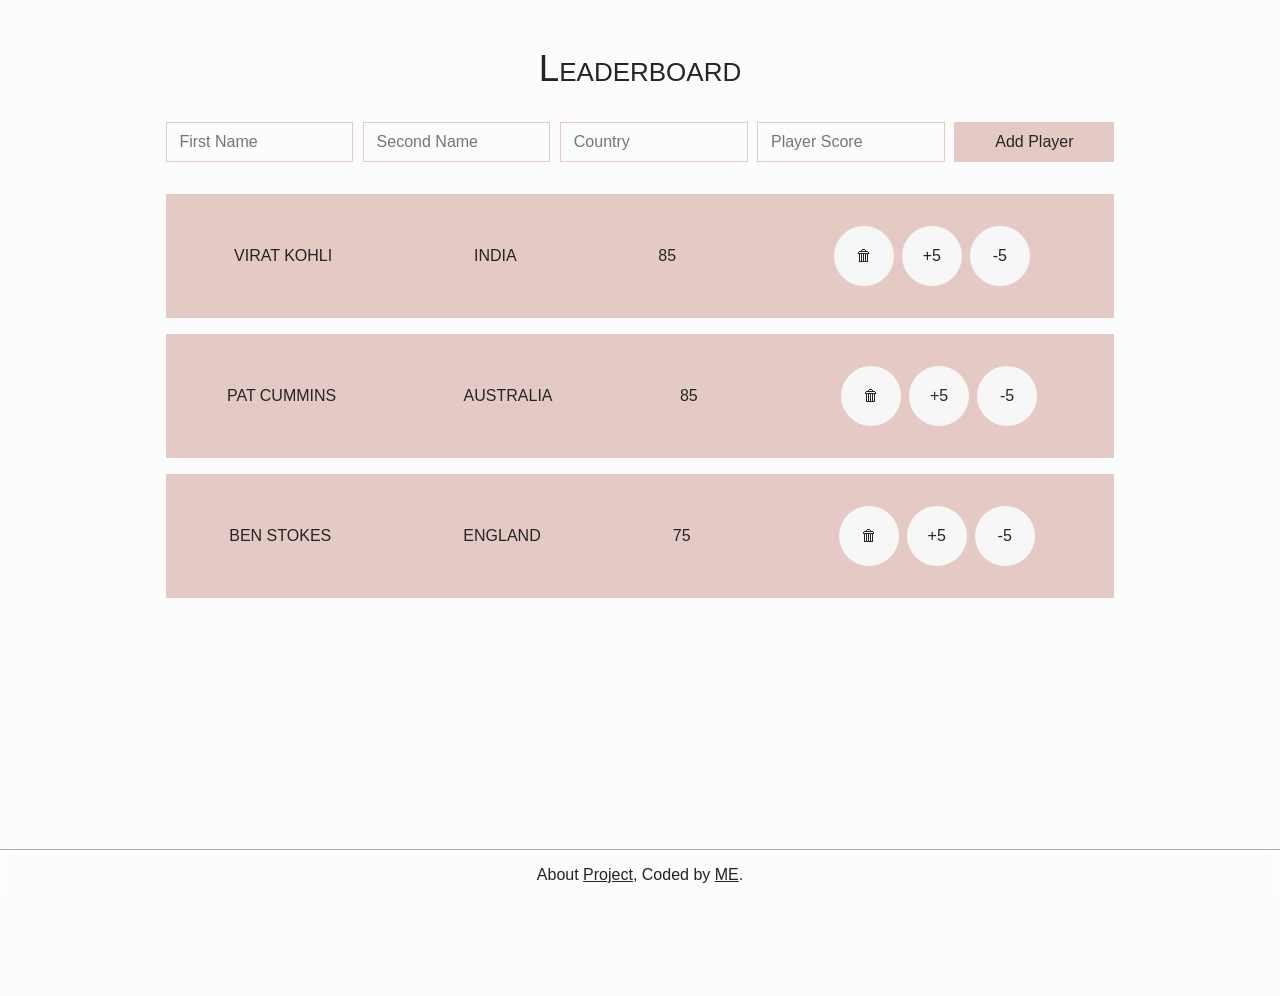
<file: index.html>
<!DOCTYPE html>
<html lang="en">
<head>
	<title>JavaScript Project</title>
	<link rel="stylesheet" href="style.css">
</head>
<body>
	<main>
		<h1 class="main__title">Leaderboard</h1>

		<form class="main__form">
		    <input type="text" placeholder="First Name">
			<input type="text" placeholder="Second Name">
			<input type="text" placeholder="Country">
			<input type="number" placeholder="Player Score">
			<button class="main__form-submit-btn">Add Player</button>
		</form>
		<p class="main__error-prompter">All fields are required</p>

		<div class="main__scoreboard-wrapper">
			<div class="main__scoreboard">
				<div>
					<p class="main__player-name">Virat Kohli</p>
					<!-- <p class="main__time-stamp">July 2024: 09:24:44</p> -->
				</div>
				<p class="main__player-country">INDIA</p>
				<p class="main__player-score">85</p>
				<div class="main__scoreboard-btn-container">
					<button>&#x1f5d1;</button>
					<button>+5</button>
					<button>-5</button>
				</div>
			</div>
<!-- hello -->
			<div class="main__scoreboard">
				<div>
					<p class="main__player-name">Pat Cummins</p>
				</div>
				<p class="main__player-country">Australia</p>
				<p class="main__player-score">85</p>
				<div class="main__scoreboard-btn-container">
					<button>&#x1f5d1;</button>
					<button>+5</button>
					<button>-5</button>
				</div>
			</div>

			<div class="main__scoreboard">
				<div>
					<p class="main__player-name">Ben Stokes</p>
				</div>
				<p class="main__player-country">England</p>
				<p class="main__player-score">75</p>
				<div class="main__scoreboard-btn-container">
					<button>&#x1f5d1;</button>
					<button>+5</button>
					<button>-5</button>
				</div>
			</div>
		</div>
	</main>

	<footer class="attribution">
		<p>
			About <a href="index2.html" target="_blank" rel="noopener">Project</a>, 
			Coded by <a href="" target="_blank" rel="noopener">ME</a>.
		</p>
	</footer>
	<script src="main.js" defer></script>
</body>

</html>
</file>
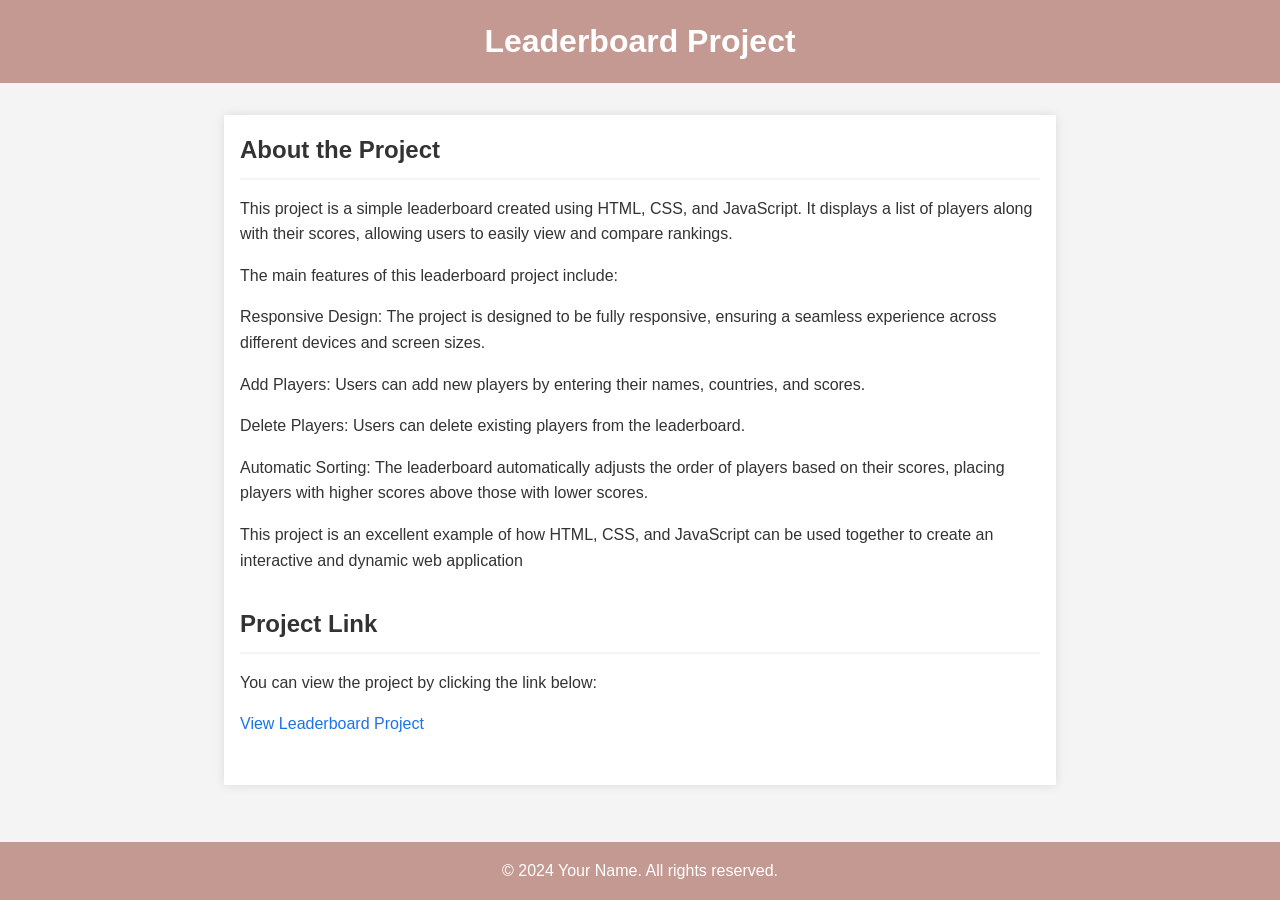
<file: index2.html>
<!DOCTYPE html>
<html lang="en">
<head>
    <meta charset="UTF-8">
    <meta name="viewport" content="width=device-width, initial-scale=1.0">
    <title>Leaderboard Project</title>
    <link rel="stylesheet" href="style2.css">
</head>
<body>
    <header>
        <h1>Leaderboard Project</h1>
    </header>
    <main>
        <section class="description">
            <h2>About the Project</h2>
            <p>This project is a simple leaderboard created using HTML, CSS, and JavaScript. It displays a list of players along with their scores, allowing users to easily view and compare rankings.</p>
                
                <p>The main features of this leaderboard project include:</p>
                <p>Responsive Design: The project is designed to be fully responsive, ensuring a seamless experience across different devices and screen sizes.</p>
                <p>Add Players: Users can add new players by entering their names, countries, and scores.</p>
                <p>Delete Players: Users can delete existing players from the leaderboard.</p>
                <p>Automatic Sorting: The leaderboard automatically adjusts the order of players based on their scores, placing players with higher scores above those with lower scores.</p>
                <p>This project is an excellent example of how HTML, CSS, and JavaScript can be used together to create an interactive and dynamic web application</p>
                </p>
        </section>
        <section class="link">
            <h2>Project Link</h2>
            <p>You can view the project by clicking the link below:</p>
            <a href="index.html" target="_blank">View Leaderboard Project</a>
        </section>
    </main>
    <footer>
        <p>&copy; 2024 Your Name. All rights reserved.</p>
    </footer>
</body>
</html>
</file>
<file: style.css>
* {
    margin: 0;
    padding: 0;
}

body {
    text-align: center;
    font-family: sans-serif;
    min-height: 100vh;
    color: #252525;
    background: #fcfcfc;
    padding: 3em 0;
    font-weight: 300;
    display: grid;
    justify-content: center;
} 

main {
    display: flex;
    align-items: center;
    flex-direction: column;
    gap: 2em;
}

.main__title {
    font-size: 1.5rem;
    width: 80%;
}

.main__form {
    display: grid;
    gap: .6em;
    justify-items: center;
}

input {
    all: unset;
    padding: .5em .8em;
    width: 80%;
    border: 1px solid #E5C9C5;
    color: #131313;
    text-align: start;
}

input:focus {
    border: 3px solid #ffb1a5;
}

.main__error-prompter {
    color: #ff7864;
    font-weight: 500;
    font-size: .9rem;
    display: none;
}

button:not(.main__form-submit-btn) {
    all: unset;
    background: #f7f7f7;
    width: 60px;
    height: 60px;
    border-radius: 50%;
    transition: all .4s ease;
}

.main__form-submit-btn {
    all: unset;
    width: 10em;
    background: #E5C9C5;
    padding: .7em 0;
    transition: all .4s ease;
}

button:active {
    transform: scale(.95) translateY(5px);
    filter: brightness(.9);
}

.main__scoreboard-wrapper {
    width: 100%;
    display: grid;
    justify-items: center;
    gap: 1em;
}
.main__scoreboard {
    display: grid;
    justify-items: center;
    gap: .3em;
    width: 90%;
    background: #E5C9C5;
    text-transform: uppercase;
    padding: 1em 0;
}
.main__player-name {
    font-weight: 400;
}
.main__time-stamp {
    color: #686868;
    font-size: .8rem;
}
.main__scoreboard-btn-container {
    margin: 1em;
    display: flex;
    gap: .5em;
}

.attribution {
    border-top: 1px solid #aaa;
    width: 100%;
    text-align: center;
    margin-top: 1em;
    padding: 1em 0;
    font-size: .75rem;
    position: fixed;
    bottom: 0;
    background: rgba(255,255,255,.2);
    backdrop-filter: blur(5px);
    transition: .5s ease;
    z-index: 2;
}

.attribution, a {
    color: #232323;
}

@media (min-width: 35.25em){    /*  FOR DESKTOPS  */

    .main__title {
        font-size: 2.3rem;
        font-weight: 300;
        font-variant: small-caps;
    }
    .main__form {
        display: flex;
    }
    .main__scoreboard {
        width: 100%;
        display: flex;
        justify-content: space-around;
        align-items: center;
    }
    input { 
        width: 10em; 
    }
    .attribution {
        font-size: 1rem;
    }

    .attribution:hover {
        background: rgba(0,0,0,.5);
        color: #ddd;
    }

    .attribution:hover a {
        color: #f7f7f7;
    }
}
</file>
<file: style2.css>
/* Reset some basic elements */
body, h1, h2, p, a {
    margin: 0;
    padding: 0;
    font-family: Arial, sans-serif;
}

/* Body styles */
body {
    background-color: #f4f4f4;
    color: #333;
    line-height: 1.6;
}

/* Header styles */
header {
    background: #c49992;
    color: #fff;
    padding: 1rem 0;
    text-align: center;
}

header h1 {
    margin: 0;
}

/* Main content styles */
main {
    max-width: 800px;
    margin: 2rem auto;
    padding: 1rem;
    background: #fff;
    box-shadow: 0 0 10px rgba(0, 0, 0, 0.1);
}

section {
    margin-bottom: 2rem;
}

section h2 {
    color: #333;
    border-bottom: 2px solid #f4f4f4;
    padding-bottom: 0.5rem;
    margin-bottom: 1rem;
}

section p {
    margin-bottom: 1rem;
}

/* Link styles */
a {
    color: #1a73e8;
    text-decoration: none;
}

a:hover {
    text-decoration: underline;
}

/* Footer styles */
footer {
    text-align: center;
    padding: 1rem 0;
    background: #c49992;
    color: #fff;
    position: fixed;
    width: 100%;
    bottom: 0;
}
</file>
